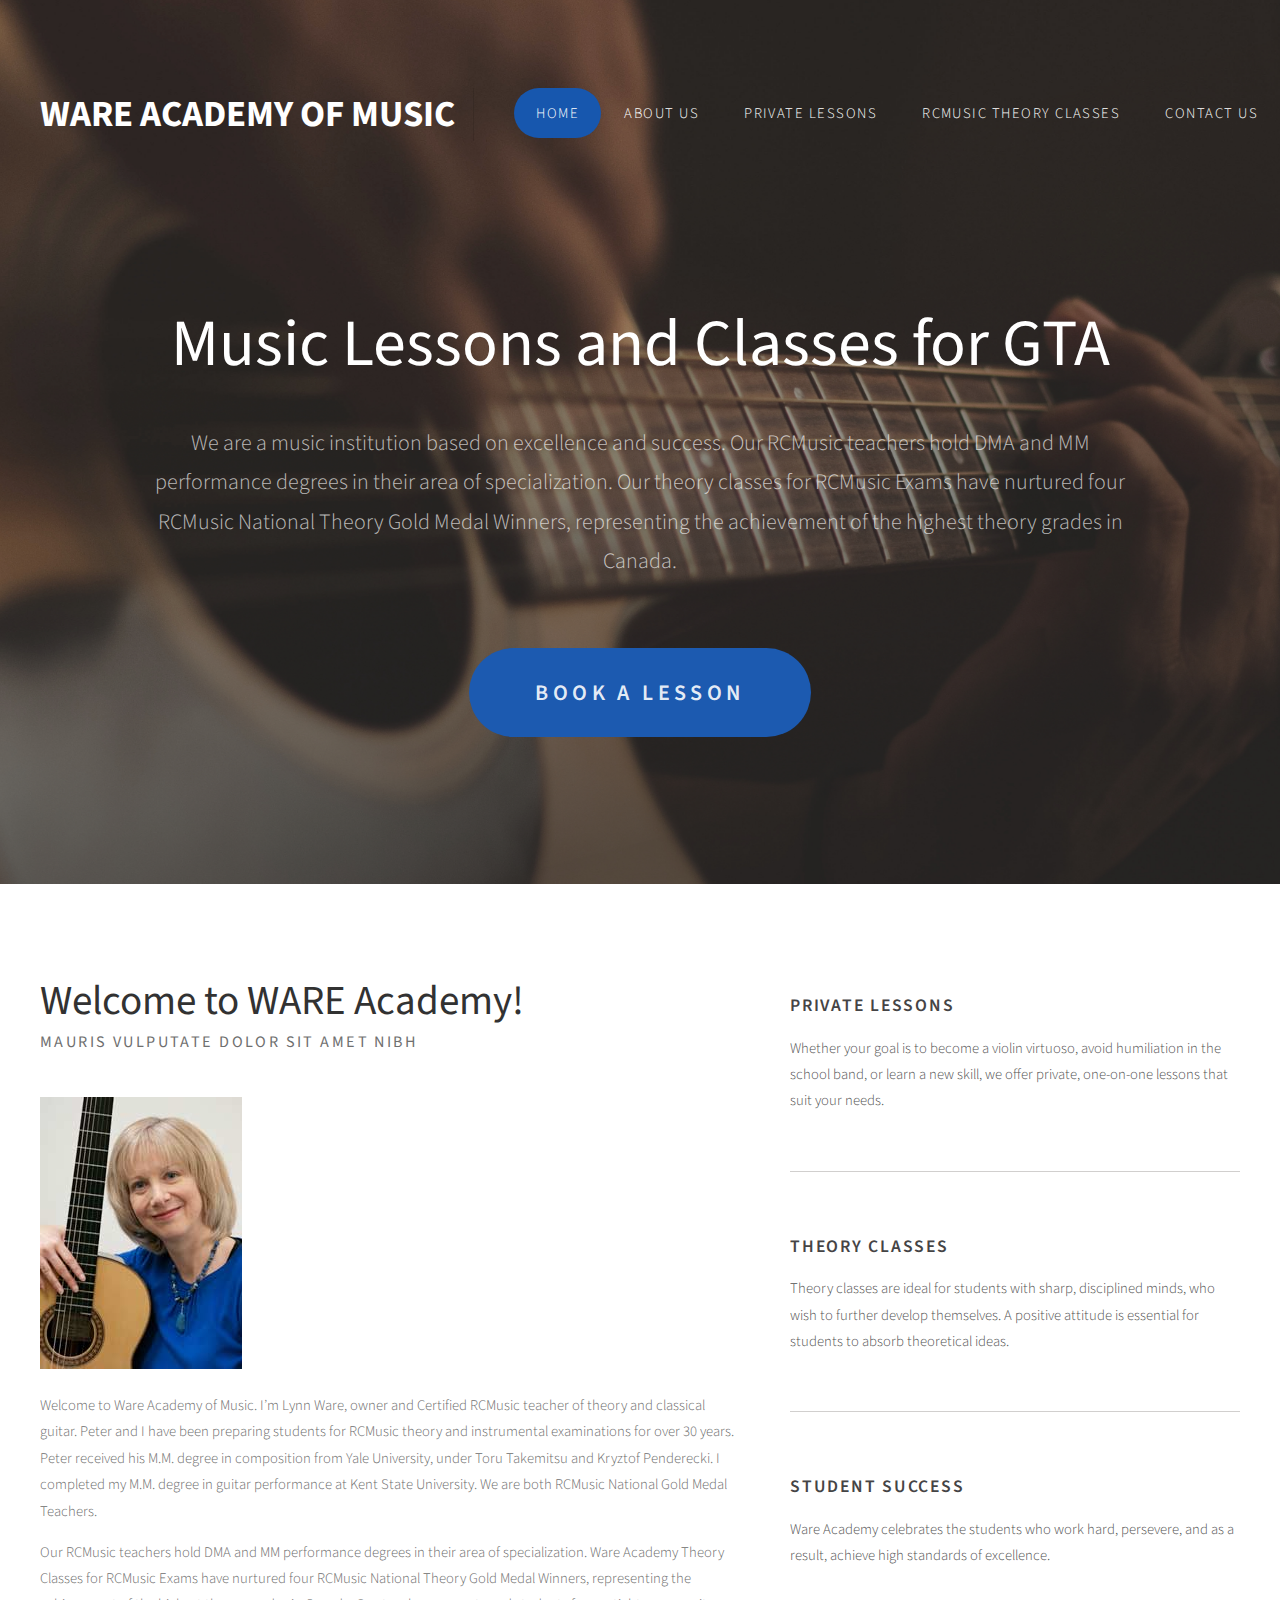
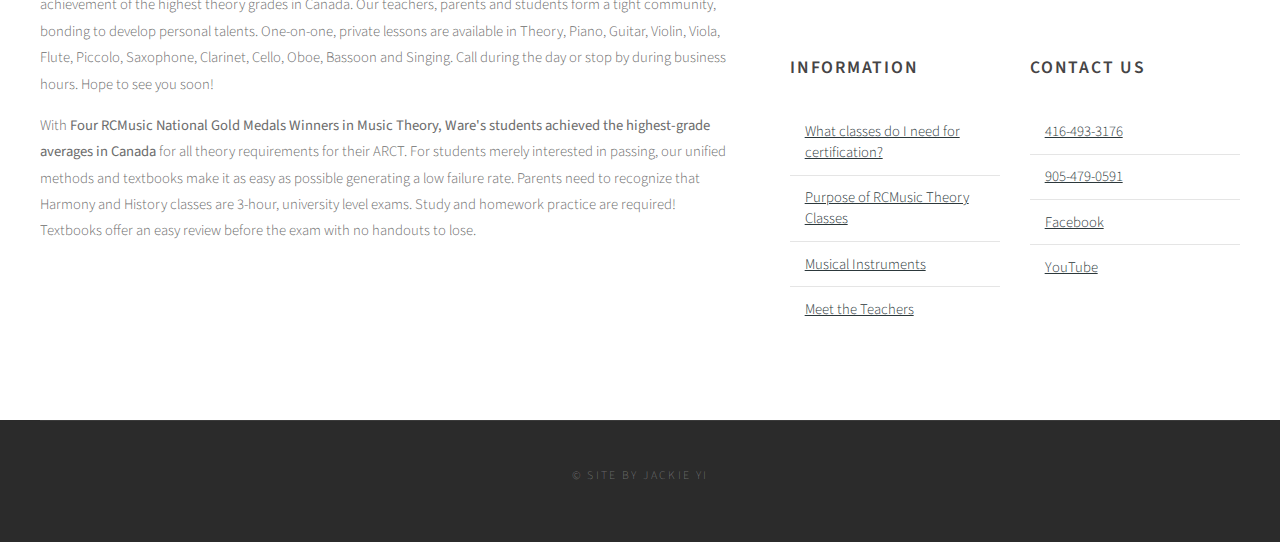
<file: index.html>
<!DOCTYPE html PUBLIC "-//W3C//DTD XHTML 1.0 Strict//EN" "http://www.w3.org/TR/xhtml1/DTD/xhtml1-strict.dtd">

<html xmlns="http://www.w3.org/1999/xhtml">
<head>
<meta http-equiv="Content-Type" content="text/html; charset=utf-8" />
<title>Ware Academy</title>
<meta name="keywords" content="" />
<meta name="description" content="" />
<link href="https://fonts.googleapis.com/css?family=Source+Sans+Pro:200,300,400,600,700,900" rel="stylesheet" />
<link href="default.css" rel="stylesheet" type="text/css" media="all" />
<link href="fonts.css" rel="stylesheet" type="text/css" media="all" />

<!--[if IE 6]><link href="default_ie6.css" rel="stylesheet" type="text/css" /><![endif]-->

</head>
<body>
<div id="header-wrapper">
	<div id="header" class="container">
		<div id="logo">
			<h1><a href="#">WARE Academy of Music</a></h1>
		</div>
		<div id="menu">
				<ul>
				<li class="current_page_item"><a href="#" accesskey="1" title="">Home</a></li>
				<li><a href="about-us.html" accesskey="2" title="">About Us</a></li>
				<li><a href="#" accesskey="3" title="">Private Lessons</a></li>
				<li><a href="#" accesskey="4" title="">RCMusic Theory Classes</a></li>
				<li><a href="#" accesskey="5" title="">Contact Us</a></li>
			</ul>
		</div>
	</div>
	<div id="header-featured">
		<div id="banner-wrapper">
			<div id="banner" class="container">
			<h2>Music Lessons and Classes for GTA</h2>
			<p>We are a music institution based on excellence and success. Our RCMusic
				teachers hold DMA and MM performance degrees in their area of specialization. Our theory classes for RCMusic
				Exams have nurtured four RCMusic National Theory Gold Medal Winners, representing the achievement of the highest theory grades
				in Canada.</p>
			<a href="#" class="button">Book a lesson</a> </div>
		</div>
	</div>
</div>
<div id="wrapper">
	<div id="page" class="container">
		<div id="content">
			<div class="title">
				<h2>Welcome to WARE Academy!</h2>
				<span class="byline">Mauris vulputate dolor sit amet nibh</span> </div>
			<p><img src="images/Lynn-Ware-music-teacher.jpg" alt="" class="image image-responsive" /> </p>
			<p>Welcome to Ware Academy of Music. I’m Lynn Ware, owner and Certified RCMusic teacher of theory and classical guitar.
				Peter and I have been preparing students for RCMusic theory and instrumental examinations for over 30 years.
				Peter received his M.M. degree in composition from Yale University, under Toru Takemitsu and Kryztof Penderecki.
				I completed my M.M. degree in guitar performance at Kent State University. We are both RCMusic National Gold Medal Teachers.</p>
			<p>Our RCMusic teachers hold DMA and MM performance degrees in their area of specialization. Ware Academy Theory
				Classes for RCMusic Exams have nurtured four RCMusic National Theory Gold Medal Winners, representing the achievement of the highest theory
				grades in Canada. Our teachers, parents and students form a tight community, bonding to develop personal talents.
				One-on-one, private lessons are available in Theory, Piano, Guitar, Violin, Viola, Flute, Piccolo, Saxophone,
				Clarinet, Cello, Oboe, Bassoon and Singing. Call during the day or stop by during business hours. Hope to see you soon!</p>
			<p>With <strong>Four RCMusic National Gold Medals Winners in Music Theory, Ware's students achieved the highest-grade averages in
				Canada</strong> for all theory requirements for their ARCT. For students merely interested in passing, our unified
				methods and textbooks make it as easy as possible generating a low failure rate. Parents need to recognize
				that Harmony and History classes are 3-hour, university level exams. Study and homework practice are required!
				Textbooks offer an easy review before the exam with no handouts to lose.</p>
		</div>
		<div id="sidebar">
			<ul class="style1">
				<li class="first">
					<h3>Private lessons</h3>
					<p><a href="#">Whether your goal is to become a violin virtuoso, avoid humiliation in the school band, or
					learn a new skill, we offer private, one-on-one lessons that suit your needs.</a></p>
				</li>
				<li>
					<h3>Theory Classes</h3>
					<p><a href="#">Theory classes are ideal for students with sharp, disciplined minds, who wish to further develop
					themselves. A positive attitude is essential for students to absorb theoretical ideas.</a></p>
				</li>
				<li>
					<h3>Student Success</h3>
					<p><a href="#">Ware Academy celebrates the students who work hard, persevere, and as a result, achieve high standards of excellence.</a></p>
				</li>
			</ul>
			<div id="stwo-col">
				<div class="sbox1">
					<h2>Information</h2>
					<ul class="style2">
						<li><a href="#">What classes do I need for certification?</a></li>
						<li><a href="#">Purpose of RCMusic Theory Classes</a></li>
						<li><a href="#">Musical Instruments</a></li>
						<li><a href="#">Meet the Teachers</a></li>
					</ul>
				</div>
				<div class="sbox2">
					<h2>Contact Us</h2>
					<ul class="style2">
						<li><a href="#">416-493-3176</a></li>
						<li><a href="#">905-479-0591</a></li>
						<li><a href="https://www.facebook.com/Ware-Academy-of-Music-352486694839568/" target="_blank">Facebook</a></li>
						<li><a href="https://www.youtube.com/user/wareacademy" target="_blank">YouTube</a></li>
					</ul>
				</div>
			</div>
		</div>
	</div>
</div>
<div id="copyright" class="container">
	<p>&copy; Site by Jackie Yi</p>
</div>
</body>
</html>
<!--
Design by TEMPLATED
http://templated.co
Released for free under the Creative Commons Attribution License

Name       : SimpleWork
Description: A two-column, fixed-width design with dark color scheme.
Version    : 1.0
Released   : 20140225

-->
</file>
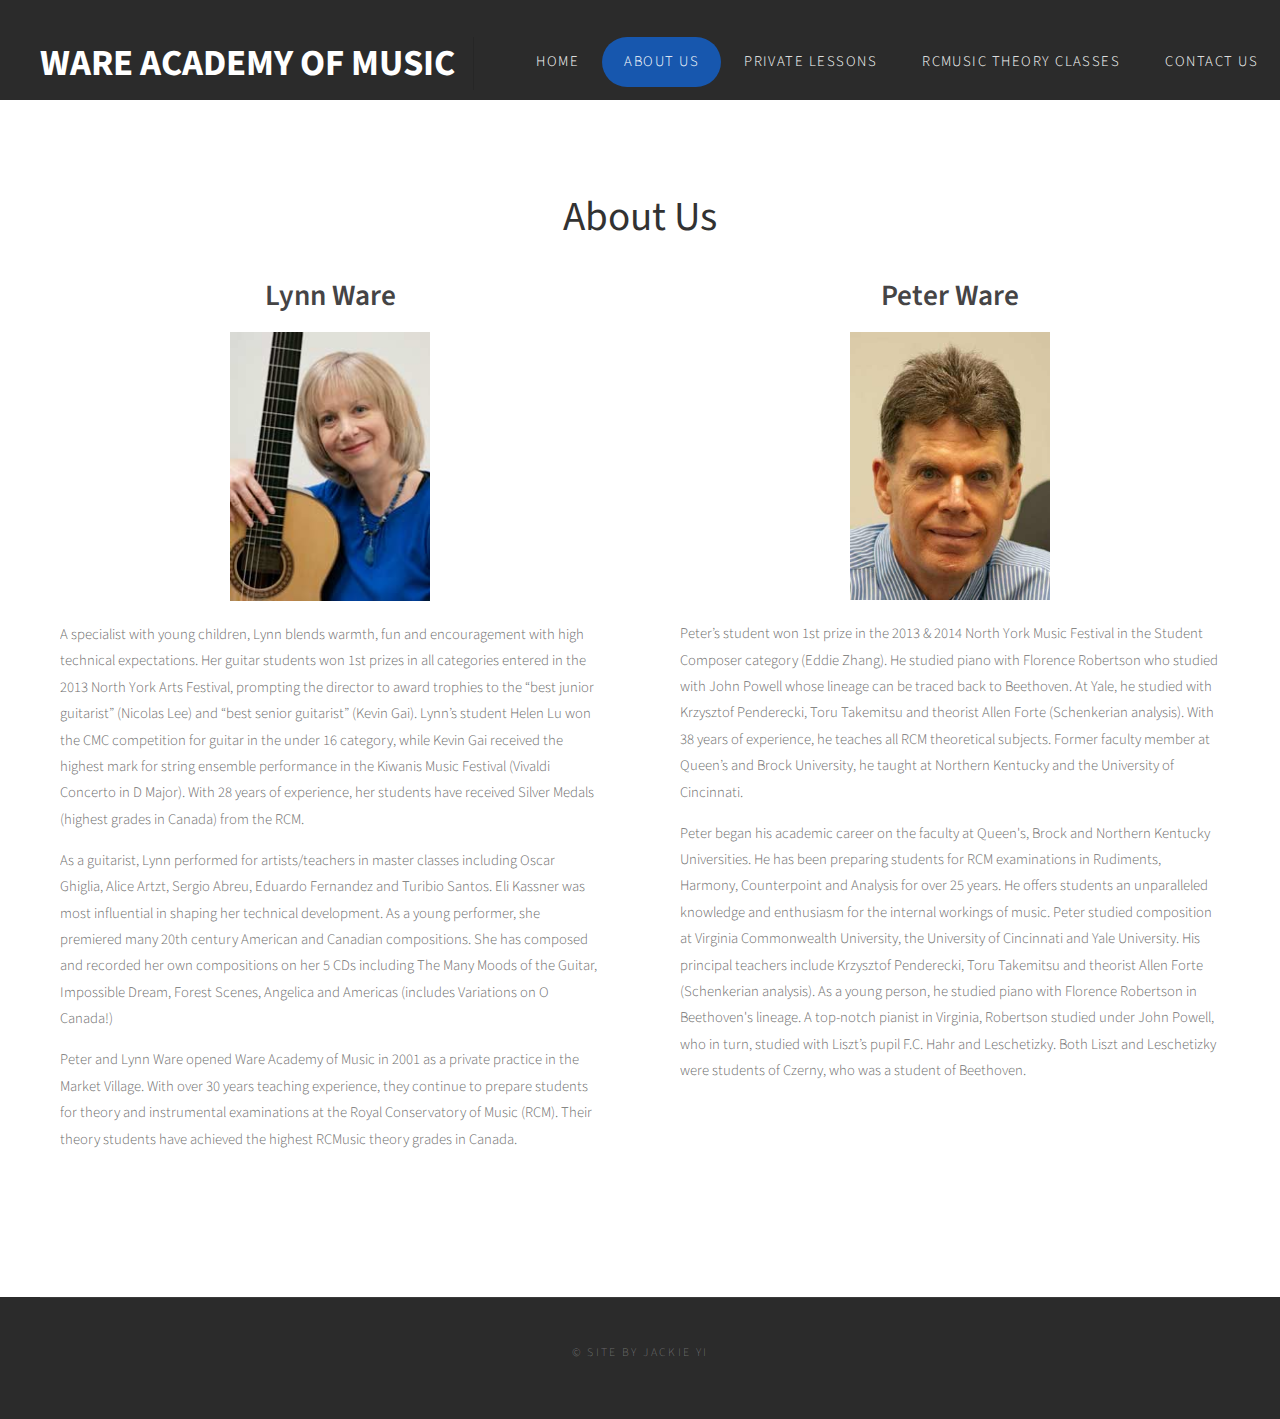
<file: about-us.html>
<!DOCTYPE html PUBLIC "-//W3C//DTD XHTML 1.0 Strict//EN" "http://www.w3.org/TR/xhtml1/DTD/xhtml1-strict.dtd">

<html xmlns="http://www.w3.org/1999/xhtml">
<head>
    <meta http-equiv="Content-Type" content="text/html; charset=utf-8" />
    <title>Ware Academy</title>
    <meta name="keywords" content="" />
    <meta name="description" content="" />
    <link href="https://fonts.googleapis.com/css?family=Source+Sans+Pro:200,300,400,600,700,900" rel="stylesheet" />
    <link href="contentpages.css" rel="stylesheet" type="text/css" media="all" />
    <link href="fonts.css" rel="stylesheet" type="text/css" media="all" />

    <!--[if IE 6]><link href="default_ie6.css" rel="stylesheet" type="text/css" /><![endif]-->
</head>
<body>
    <div id="header" class="container">
        <div id="logo">
            <h1><a href="#">WARE Academy of Music</a></h1>
        </div>
        <div id="menu">
            <ul>
                <li><a href="index.html" accesskey="1" title="">Home</a></li>
                <li class="current_page_item"><a href="#" accesskey="2" title="">About Us</a></li>
                <li><a href="#" accesskey="3" title="">Private Lessons</a></li>
                <li><a href="#" accesskey="4" title="">RCMusic Theory Classes</a></li>
                <li><a href="#" accesskey="5" title="">Contact Us</a></li>
            </ul>
        </div>
    </div>

<div id="wrapper">
    <div id="page" class="container">
        <div class="title">
            <h2 style="text-align:center">About Us</h2>
            <span class="byline"></span> </div>
        <div id="content">
            <ul class="style1">
                <li>
                    <h1><center>Lynn Ware</center></h1>
                    <p><center><img src="images/Lynn-Ware-music-teacher.jpg" alt="" class="aboutImg"/></center></p>
            <p>A specialist with young children, Lynn blends warmth, fun and encouragement with high technical expectations.
                Her guitar students won 1st prizes in all categories entered in the 2013 North York Arts Festival, prompting
                the director to award trophies to the “best junior guitarist” (Nicolas Lee) and “best senior guitarist” (Kevin Gai).
                Lynn’s student Helen Lu won the CMC competition for guitar in the under 16 category, while Kevin Gai received
                the highest mark for string ensemble performance in the Kiwanis Music Festival (Vivaldi Concerto in D Major).
                With 28 years of experience, her students have received Silver Medals (highest grades in Canada) from the RCM.</p>
                <p>
                As a guitarist, Lynn performed for artists/teachers in master classes including Oscar Ghiglia, Alice Artzt,
                Sergio Abreu, Eduardo Fernandez and Turibio Santos. Eli Kassner was most influential in shaping her technical
                development. As a young performer, she premiered many 20th century American and Canadian compositions. She has composed and
                recorded her own compositions on her 5 CDs including The Many Moods of the Guitar, Impossible Dream, Forest Scenes,
                    Angelica and Americas (includes Variations on O Canada!)</p>
                <p>
                Peter and Lynn Ware opened Ware Academy of Music in 2001 as a private practice in the
                Market Village.  With over 30 years teaching experience, they continue to prepare students for theory
                and instrumental examinations at the Royal Conservatory of Music (RCM). Their theory students have
                achieved the highest RCMusic theory grades in Canada.
            </p>
                </li>
            </ul>
        </div>
            <div id="sidebar">
                <ul class="style1">
                    <li>
                        <h1><center>Peter Ware</center></h1>
                        <p><center><img src="images/Peter_ware.jpg" alt="" class="aboutImg"/></center></p>
                        <p>Peter’s student won 1st prize in the 2013 & 2014 North York Music Festival in the Student Composer category
                            (Eddie Zhang). He studied piano with Florence Robertson who studied with John Powell whose lineage
                            can be traced back to Beethoven. At Yale, he studied with Krzysztof Penderecki, Toru Takemitsu and
                            theorist Allen Forte (Schenkerian analysis). With 38 years of experience, he teaches all RCM theoretical
                            subjects. Former faculty member at Queen’s and Brock University, he taught at Northern Kentucky and the University
                            of Cincinnati.</p>
                            <p>
                            Peter began his academic career on the faculty at Queen's, Brock and Northern Kentucky Universities.
                            He has been preparing students for RCM examinations in Rudiments, Harmony, Counterpoint and Analysis
                            for over 25 years. He offers students an unparalleled knowledge and enthusiasm for the internal
                            workings of music. Peter studied composition at Virginia Commonwealth University, the University
                            of Cincinnati and Yale University. His principal teachers include Krzysztof Penderecki, Toru
                            Takemitsu and theorist Allen Forte (Schenkerian analysis). As a young person, he studied piano
                            with Florence Robertson in Beethoven's lineage. A top-notch pianist in Virginia, Robertson studied
                            under John Powell, who in turn, studied with Liszt’s pupil F.C. Hahr and Leschetizky. Both Liszt
                            and Leschetizky were students of Czerny, who was a student of Beethoven. </p>
                    </li>
                </ul>
            </div>
    </div>
</div>
<div id="copyright" class="container">
    <p>&copy; Site by Jackie Yi</p>
</div>


</body>
</html>
</file>
<file: default.css>
html, body
{
	height: 100%;
}

body
{
	margin: 0px;
	padding: 0px;
	background: #2b2b2b;
	font-family: 'Source Sans Pro', sans-serif;
	font-size: 11pt;
	font-weight: 300;
	color: #6c6c6c
}

h1, h2, h3
{
	margin: 0;
	padding: 0;
	font-weight: 600;
	color: #454445;
}

p, ol, ul
{
	margin-top: 0;
}

ol, ul
{
	padding: 0;
	list-style: none;
}

p
{
	line-height: 180%;
}

strong
{
}

a
{
	color: #2C383B;
}

a:hover
{
	text-decoration: none;
}

.container
{
	margin: 0px auto;
	width: 1200px;
}

/*********************************************************************************/
/* Image Style                                                                   */
/*********************************************************************************/

	.image
{
	display: inline-block;
	background: #2b2b2b;
}

.image img
{
	display: block;
	width: 100%;
}

.image-full
{
	display: block;
	width: 100%;
	margin: 0 0 2em 0;
}

.image-left
{
	float: left;
	margin: 0 2em 2em 0;
}

.image-centered
{
	display: block;
	margin: 0 0 2em 0;
}

.image-centered img
{
	margin: 0 auto;
	width: auto;
}

/*********************************************************************************/
/* List Styles                                                                   */
/*********************************************************************************/

	ul.style1
{
	margin: 0;
	padding: 0em 0em 0em 0em;
	overflow: hidden;
	list-style: none;
	color: #6c6c6c
}

ul.style1 li
{
	overflow: hidden;
	display: block;
	padding: 2.80em 0em;
	border-top: 1px solid #D1CFCE;
}

ul.style1 li:first-child
{
	padding-top: 0;
	border-top: none;
}

ul.style1 .image-left
{
	margin-bottom: 0;
}

ul.style1 h3
{
	padding: 1.2em 0em 1em 0em;
	letter-spacing: 0.10em;
	text-transform: uppercase;
	font-size: 1.2em;
	font-weight: 600;
	color: #454445;
}

ul.style1 a
{
	text-decoration: none;
	color: #525252;
}

ul.style1 a:hover
{
	text-decoration: underline;
	color: #525252;
}

ul.style2
{
	margin: 0;
	padding-top: 1em;
	list-style: none;
}

ul.style2 li
{
	border-top: solid 1px #E5E5E5;
	padding: 0.80em 0 0.80em 0;
	font-family: 0.80em;
}

ul.style2 li:before
{
	display: inline-block;
	padding: 4px;
	background: #DB3256;
}

ul.style2 a
{
	display: inline-block;
	margin-left: 1em;
}

ul.style2 li:first-child
{
	border-top: 0;
	padding-top: 0;
}

ul.style2 .icon
{
	color: #FFF;
}

ul.style3
{
	margin: 0;
	padding-top: 1em;
	list-style: none;
}

ul.style3 li
{
	border-top: solid 1px rgba(255,255,255,.2);
	padding: 1em 0 1em 0;
	font-family: 0.80em;
}

ul.style3 li:before
{
	display: inline-block;
	padding: 4px;
	background: #FFF;
}

ul.style3 a
{
	display: inline-block;
	margin-left: 1em;
	font-size: 1em !important;
	color: #FFF;
}

ul.style3 li:first-child
{
	border-top: 0;
	padding-top: 0;
}

ul.style3 .icon
{
	color: #DB3256;
}

/*********************************************************************************/
/* Social Icon Styles                                                            */
/*********************************************************************************/

	ul.contact
{
	margin: 0;
	padding: 2em 0em 0em 0em;
	list-style: none;
}

ul.contact li
{
	display: inline-block;
	padding: 0em 0.30em;
	font-size: 1em;
}

ul.contact li span
{
	display: none;
	margin: 0;
	padding: 0;
}

ul.contact li a
{
	color: #FFF;
}

ul.contact li a:before
{
	display: inline-block;
	background: #3f3f3f;
	width: 40px;
	height: 40px;
	line-height: 40px;
	border-radius: 20px;
	text-align: center;
	color: #FFFFFF;
}

ul.contact li a.icon-twitter:before
{
	background: #2DAAE4;
}

ul.contact li a.icon-facebook:before
{
	background: #39599F;
}

ul.contact li a.icon-dribbble:before
{
	background: #C4376B;
}

ul.contact li a.icon-tumblr:before
{
	background: #31516A;
}

ul.contact li a.icon-rss:before
{
	background: #F2600B;
}

/*********************************************************************************/
/* Button Style                                                                  */
/*********************************************************************************/

	.button
{
	display: inline-block;
	padding: 1.3em 3em;
	background: #1c5ab0;
	border-radius: 30px;
	-moz-transition: opacity 0.25s ease-in-out;
	-webkit-transition: opacity 0.25s ease-in-out;
	-o-transition: opacity 0.25s ease-in-out;
	-ms-transition: opacity 0.25s ease-in-out;
	transition: opacity 0.25s ease-in-out;
	letter-spacing: 0.20em;
	text-decoration: none;
	text-transform: uppercase;
	font-weight: 600;
	color: #FFF;
}

.button:hover
{
	background: #1757ae;
}

.button:active
{
}

.button-big
{
	padding: 1.6em 4em;
	font-size: 1.4em;
	font-weight: 900;
}

/*********************************************************************************/
/* Heading Titles                                                                */
/*********************************************************************************/

	.title
{
	margin-bottom: 3em;
}

.title h2
{
	font-weight: 400;
	font-size: 2.8em;
	color: #323232;
}

.title .byline
{
	letter-spacing: 0.15em;
	text-transform: uppercase;
	font-weight: 400;
	font-size: 1.1em;
	color: #6F6F6F;
}

/*********************************************************************************/
/* Header                                                                        */
/*********************************************************************************/
	
#header-wrapper
{
	background: #2b2b2b url(images/warebanner.jpg) no-repeat center;
	background-size: auto 100%;
}

#header
{
	]position: relative;
	height: 150px;
}

#header-page
{
	background: #2b2b2b url(images/wareheader.jpg) no-repeat center;
	background-size: auto 100%;
}

/*********************************************************************************/
/* Logo                                                                          */
/*********************************************************************************/

#logo
{
	position: absolute;
	top: 6em;
	width: 100%;
}

#logo h1
{
	display: inline-block;
	font-size: 2.5em;
	text-transform: uppercase;
	font-weight: 700;
	color: #ED7070;
	padding-right: 0.50em;
	border-right: 1px solid rgba(0,0,0,.1);
}

#logo span
{
	display: inline-block;
	padding-right: .50em;
	letter-spacing: 0.10em;
	text-transform: uppercase;
	font-size: 0.90em;
}

#logo a
{
	text-decoration: none;
	color: #FFF;
}

#logo .fa
{
	color: #F2762E;
}

#logo .fa:after
{
	position: absolute;
	display: inline-block;
	padding-right: 2em;
}

/*********************************************************************************/
/* Menu                                                                          */
/*********************************************************************************/

#menu
{
	position: absolute;
	right: 0;
	top: 6em;
}

#menu ul
{
	display: inline-block;
}

#menu li
{
	display: block;
	float: left;
	text-align: center;
}

#menu li a, #menu li span
{
	display: inline-block;
	margin-left: 1px;
	padding: 1em 1.5em 1em 1.5em;
	letter-spacing: 0.10em;
	text-decoration: none;
	font-size: 1em;
	text-transform: uppercase;
	outline: 0;
	color: #FFF;
}

#menu li:hover a, #menu li.active a, #menu li.active span
{
}

#menu .current_page_item a
{
	background: #1757ae;
	border-radius: 30px;
	color: #FFF;
}

/*********************************************************************************/
/* Banner                                                                        */
/*********************************************************************************/
	

	#header-featured
	{
		padding: 10em 0em;
	}



#banner-wrapper
{
}

#banner
{
	overflow: hidden;
	width: 1000px;
	text-align: center;
	color: rgba(255,255,255,.7);
	font-size: 1.5em;
}

#banner a
{
	color: rgba(255,255,255,.9);
}

#banner h2
{
	padding-bottom: 0.50em;
	font-weight: 400;
	font-size: 3em;
	color: #FFF;
}

#banner .button
{
	margin-top: 2em;
	border-radius: 50px;
}

#banner strong
{
	color: #FFF;
}

#banner span
{
	display: block;
	padding-top: 0.20em;
	text-transform: uppercase;
	font-size: 1.2em;
	color: #A2A2A2;
}

/*********************************************************************************/
/* Page                                                                          */
/*********************************************************************************/

#wrapper
{
	background: #FFF;
	height: min-content;
}

#page
{
	overflow: hidden;
	padding: 6em 0em 6em 0em;
	background: #FFF;
}

#page .button
{
	margin-top: 2em;
}

/*********************************************************************************/
/* Content                                                                       */
/*********************************************************************************/

	#content
	{
		float: left;
		width: 700px;
	}

/*********************************************************************************/
/* Sidebar                                                                       */
/*********************************************************************************/

	#sidebar
	{
		float: right;
		width: 450px;
	}

	#stwo-col
	{
		margin-top: 2em;
	}

	#stwo-col h2
	{
		display: block;
		padding-bottom: 1.5em;
		letter-spacing: 0.10em;
		text-transform: uppercase;
		font-size: 1.2em;
		font-weight: 600;
		color: #454445;
	}

	#stwo-col .sbox1
	{
		float: left;
		width: 210px;
	}

	#stwo-col .sbox2
	{
		float: right;
		width: 210px;
	}

/*********************************************************************************/
/* Copyright                                                                     */
/*********************************************************************************/

#copyright
{
	overflow: hidden;
	padding: 3em 0em 3em 0em;
	border-top: 1px solid rgba(255,255,255,0.08);
}

#copyright p
{
	letter-spacing: 0.20em;
	text-align: center;
	text-transform: uppercase;
	font-size: 0.80em;
	color: rgba(255,255,255,0.3);
}

#copyright a
{
	text-decoration: none;
	color: rgba(255,255,255,0.6);
}

/*********************************************************************************/
/* Featured                                                                      */
/*********************************************************************************/

#featured-wrapper
{
	overflow: hidden;
	padding: 10em 0em;
	background: #FFF;
	text-align: center;
}

#featured
{
	overflow: hidden;
}

#featured .main-title
{
	margin-bottom: 4em;
}

#featured .main-title h2
{
	font-size: 4em;
}

#featured .main-title .byline
{
	font-size: 2em;
}

#featured-wrapper .fa
{
	display: inline-block;
	margin-bottom: 1em;
	width: 3em;
	height: 3em;
	line-height: 3em;
	font-size: 4em;
	color: #FFF;
	background: #F2762E;
	border: 1px solid #F2762E;
	border-radius: 50%;
}

.column1,  .column2,  .column3,  .column4
{
	width: 282px;
}

.column1,  .column2
{
	float: left;
	margin-right: 24px;
}

.column3
{
	float: left;
}

.column4
{
	float: right;
}

#slider-wrapper
{
	padding: 6em 0em;
	background: #DB3256;
}

#slider
{
	margin: 0em auto 0em auto;
	width: 1200px;
	position: relative;
}

#slider .button
{
}

#slider .button:hover
{
}

#slider .viewer
{
	width: 1000px;
	height: 375px;
	margin: 0 auto;
	overflow: hidden;
}

#slider .viewer .reel
{
	display: none;
	height: 375px;
}

#slider .viewer .reel .slide
{
	position: relative;
	width: 1000px;
	height: 375px;
}

#slider .viewer .reel h2
{
	position: absolute;
	top: 130px;
	left: 0;
	width: 1200px;
	height: 80px;
	line-height: 80px;
	background: #111111;
	text-align: center;
	opacity: 0.85;
	font-weight: normal;
	color: #ffffff;
	font-size: 2.25em;
}

#slider .viewer .reel p
{
	position: absolute;
	top: 210px;
	left: 0;
	width: 1200px;
	height: 40px;
	line-height: 40px;
	background: #0074C6;
	text-align: center;
	opacity: 0.85;
	font-weight: normal;
	color: #ffffff;
	font-size: 1.1em;
}

#slider .icon
{
	font-size: 4em;
	color: #FFF;
}

#slider .previous-button
{
	position: absolute;
	top: 150px;
	left: 0;
}

#slider .next-button
{
	position: absolute;
	top: 150px;
	right: 0;
}

#slider .indicator
{
	margin: 30px auto 0 auto;
}

#slider .indicator ul
{
	list-style: none;
	padding: 0;
	margin: 0;
	text-align: center;
}

#slider .indicator ul li
{
	display: inline-block;
	width: 12px;
	height: 12px;
	text-indent: -9999em;
	background: #c8c8c8;
	margin: 0 2px 0 2px;
	border-radius: 8px;
	border-bottom: solid 1px #ffffff;
	border-top: solid 1px #909090;
}

#slider .indicator ul li.active
{
	background: #505050;
	border-top: solid 1px #505050;
}

/*********************************************************************************/
/* Footer                                                                        */
/*********************************************************************************/

#footer-wrapper
{
	overflow: hidden;
	padding: 7em 0em;
	color: rgba(255,255,255,0.5);
}


#footer .title h2
{
	font-size: 2em;
	font-weight: 300;
	color: #FFF;
}

#footer .title .byline
{
	display: block;
	padding-top: 1em;
	text-transform: uppercase;
	font-size: 0.80em;
	color: rgba(255,255,255,0.5);
}

#footer .column1,
#footer .column2
{
	width: 560px;
}

#footer .column1
{
	float: left;
}

#footer .column2
{
	float: right;
}

#footer .button
{
	margin-top: 2em;
}

#extra
{
	overflow: hidden;
	margin: 5em auto 2em auto;
	padding: 2em 0em 2em 0em;
	background: #ECECEC;
}

#extra h2
{
	margin: 0em;
	padding: 0em;
	font-weight: 400;
	font-size: 2.4em;
	color: #555555;
}

#extra span
{
	display: block;
	padding-top: 0.20em;
	text-transform: uppercase;
	font-size: 1.2em;
	color: #A2A2A2;
}


.extra2
{
}


.margin-btm
{
	overflow: hidden;
	margin-bottom: 5em;
	padding-bottom: 5em;
	border-bottom: 1px solid rgba(0,0,0,.1);
}

.extra2 .button
{
	margin-top: 2em;
}

.extra2 .title h2
{
	font-size: 2em;
}

.extra2 .title .byline
{
	font-size: 0.80em;
}

.extra2 .ebox1,
.extra2 .ebox2
{
	width: 560px;
}

.extra2  .ebox1
{
	float: left;
	padding-right: 40px;
	border-right: 1px solid rgba(0,0,0,.1);
}

.extra2 .ebox2
{
	float: right;
}
</file>
<file: contentpages.css>
html, body
{
    height: 100%;
}

body
{
    margin: 0px;
    padding: 0px;
    background: #2b2b2b;
    font-family: 'Source Sans Pro', sans-serif;
    font-size: 11pt;
    font-weight: 300;
    color: #6c6c6c
}

h1, h2, h3
{
    margin: 0;
    padding: 0;
    font-weight: 600;
    color: #454445;
}

p, ol, ul
{
    margin-top: 0;
}

ol, ul
{
    padding: 0;
    list-style: none;
}

p
{
    line-height: 180%;
}

strong
{
}

a
{
    color: #2C383B;
}

a:hover
{
    text-decoration: none;
}

.container
{
    margin: 0px auto;
    width: 1200px;
}


/*********************************************************************************/
/* Image Style                                                                   */
/*********************************************************************************/

.image
{
    display: inline-block;
    background: #2b2b2b;
}

.image img
{
    display: block;
    width: 100%;
}

.image-full
{
    display: block;
    width: 100%;
    margin: 0 0 2em 0;
}

.image-left
{
    float: left;
    margin: 0 2em 2em 0;
}

.image-centered
{
    display: block;
    margin: 0 0 2em 0;
}

.image-centered img
{
    margin: 0 auto;
    width: auto;
}
.aboutImg
{
    max-height:400px;
    max-width:200px;
}
/*********************************************************************************/
/* List Styles                                                                   */
/*********************************************************************************/

ul.style1
{
    margin: 0;
    padding: 0em 0em 0em 0em;
    overflow: hidden;
    list-style: none;
    color: #6c6c6c
}

ul.style1 li
{
    overflow: hidden;
    display: block;
    padding: 2.80em 0em;
    border-top: 1px solid #D1CFCE;
}

ul.style1 li:first-child
{
    padding-top: 0;
    border-top: none;
}

ul.style1 .image-left
{
    margin-bottom: 0;
}

ul.style1 h3
{
    padding: 1.2em 0em 1em 0em;
    letter-spacing: 0.10em;
    text-transform: uppercase;
    font-size: 1.2em;
    font-weight: 600;
    color: #454445;
}

ul.style1 a
{
    text-decoration: none;
    color: #525252;
}

ul.style1 a:hover
{
    text-decoration: underline;
    color: #525252;
}

ul.style2
{
    margin: 0;
    padding-top: 1em;
    list-style: none;
}

ul.style2 li
{
    border-top: solid 1px #E5E5E5;
    padding: 0.80em 0 0.80em 0;
    font-family: 0.80em;
}

ul.style2 li:before
{
    display: inline-block;
    padding: 4px;
    background: #DB3256;
}

ul.style2 a
{
    display: inline-block;
    margin-left: 1em;
}

ul.style2 li:first-child
{
    border-top: 0;
    padding-top: 0;
}

ul.style2 .icon
{
    color: #FFF;
}

ul.style3
{
    margin: 0;
    padding-top: 1em;
    list-style: none;
}

ul.style3 li
{
    border-top: solid 1px rgba(255,255,255,.2);
    padding: 1em 0 1em 0;
    font-family: 0.80em;
}

ul.style3 li:before
{
    display: inline-block;
    padding: 4px;
    background: #FFF;
}

ul.style3 a
{
    display: inline-block;
    margin-left: 1em;
    font-size: 1em !important;
    color: #FFF;
}

ul.style3 li:first-child
{
    border-top: 0;
    padding-top: 0;
}

ul.style3 .icon
{
    color: #DB3256;
}

/*********************************************************************************/
/* Social Icon Styles                                                            */
/*********************************************************************************/

ul.contact
{
    margin: 0;
    padding: 2em 0em 0em 0em;
    list-style: none;
}

ul.contact li
{
    display: inline-block;
    padding: 0em 0.30em;
    font-size: 1em;
}

ul.contact li span
{
    display: none;
    margin: 0;
    padding: 0;
}

ul.contact li a
{
    color: #FFF;
}

ul.contact li a:before
{
    display: inline-block;
    background: #3f3f3f;
    width: 40px;
    height: 40px;
    line-height: 40px;
    border-radius: 20px;
    text-align: center;
    color: #FFFFFF;
}

ul.contact li a.icon-twitter:before
{
    background: #2DAAE4;
}

ul.contact li a.icon-facebook:before
{
    background: #39599F;
}

ul.contact li a.icon-dribbble:before
{
    background: #C4376B;
}

ul.contact li a.icon-tumblr:before
{
    background: #31516A;
}

ul.contact li a.icon-rss:before
{
    background: #F2600B;
}

/*********************************************************************************/
/* Button Style                                                                  */
/*********************************************************************************/

.button
{
    display: inline-block;
    padding: 1.3em 3em;
    background: #1c5ab0;
    border-radius: 30px;
    -moz-transition: opacity 0.25s ease-in-out;
    -webkit-transition: opacity 0.25s ease-in-out;
    -o-transition: opacity 0.25s ease-in-out;
    -ms-transition: opacity 0.25s ease-in-out;
    transition: opacity 0.25s ease-in-out;
    letter-spacing: 0.20em;
    text-decoration: none;
    text-transform: uppercase;
    font-weight: 600;
    color: #FFF;
}

.button:hover
{
    background: #1757ae;
}

.button:active
{
}

.button-big
{
    padding: 1.6em 4em;
    font-size: 1.4em;
    font-weight: 900;
}

/*********************************************************************************/
/* Heading Titles                                                                */
/*********************************************************************************/

.title
{
    margin-bottom: 2em;
}

.title h2
{
    font-weight: 400;
    font-size: 2.8em;
    color: #323232;
}

.title .byline
{
    letter-spacing: 0.15em;
    text-transform: uppercase;
    font-weight: 400;
    font-size: 1.1em;
    color: #6F6F6F;
}

/*********************************************************************************/
/* Header                                                                        */
/*********************************************************************************/

#header-wrapper
{
    background: #2b2b2b url(images/warebanner.jpg) no-repeat center;
    background-size: auto 100%;
}

#header
{
]position: relative;
    height: 100px;
}

#header-page
{
    background: #2b2b2b url(images/wareheader.jpg) no-repeat center;
    background-size: auto 100%;
}

/*********************************************************************************/
/* Logo                                                                          */
/*********************************************************************************/

#logo
{
    position: absolute;
    top: 2.5em;
    width: 100%;
}

#logo h1
{
    display: inline-block;
    font-size: 2.5em;
    text-transform: uppercase;
    font-weight: 700;
    color: #ED7070;
    padding-right: 0.50em;
    border-right: 1px solid rgba(0,0,0,.1);
}

#logo span
{
    display: inline-block;
    padding-right: .50em;
    letter-spacing: 0.10em;
    text-transform: uppercase;
    font-size: 0.90em;
}

#logo a
{
    text-decoration: none;
    color: #FFF;
}

#logo .fa
{
    color: #F2762E;
}

#logo .fa:after
{
    position: absolute;
    display: inline-block;
    padding-right: 2em;
}

/*********************************************************************************/
/* Menu                                                                          */
/*********************************************************************************/

#menu
{
    position: absolute;
    right: 0;
    top: 2.5em;
}

#menu ul
{
    display: inline-block;
}

#menu li
{
    display: block;
    float: left;
    text-align: center;
}

#menu li a, #menu li span
{
    display: inline-block;
    margin-left: 1px;
    padding: 1em 1.5em 1em 1.5em;
    letter-spacing: 0.10em;
    text-decoration: none;
    font-size: 1em;
    text-transform: uppercase;
    outline: 0;
    color: #FFF;
}

#menu li:hover a, #menu li.active a, #menu li.active span
{
}

#menu .current_page_item a
{
    background: #1757ae;
    border-radius: 30px;
    color: #FFF;
}

/*********************************************************************************/
/* Banner                                                                        */
/*********************************************************************************/


#header-featured
{
    padding: 10em 0em;
}



#banner-wrapper
{
}

#banner
{
    overflow: hidden;
    width: 1000px;
    text-align: center;
    color: rgba(255,255,255,.7);
    font-size: 1.5em;
}

#banner a
{
    color: rgba(255,255,255,.9);
}

#banner h2
{
    padding-bottom: 0.50em;
    font-weight: 400;
    font-size: 3em;
    color: #FFF;
}

#banner .button
{
    margin-top: 2em;
    border-radius: 50px;
}

#banner strong
{
    color: #FFF;
}

#banner span
{
    display: block;
    padding-top: 0.20em;
    text-transform: uppercase;
    font-size: 1.2em;
    color: #A2A2A2;
}

/*********************************************************************************/
/* Page                                                                          */
/*********************************************************************************/

#wrapper
{
    background: #FFF;
    height: min-content;
}

#page
{
    overflow: hidden;
    padding: 6em 0em 6em 0em;
    background: #FFF;
}

#page .button
{
    margin-top: 2em;
}

/*********************************************************************************/
/* Content                                                                       */
/*********************************************************************************/

#content
{
    float: left;
    width: 45%;
    padding: 0px 20px 0px 20px;
}

/*********************************************************************************/
/* Sidebar                                                                       */
/*********************************************************************************/

#sidebar
{
    float: right;
    width: 45%;
    padding: 0px 20px 0px 20px;
}

#stwo-col
{
    margin-top: 2em;
}

#stwo-col h2
{
    display: block;
    padding-bottom: 1.5em;
    letter-spacing: 0.10em;
    text-transform: uppercase;
    font-size: 1.2em;
    font-weight: 600;
    color: #454445;
}

#stwo-col .sbox1
{
    float: left;
    width: 210px;
}

#stwo-col .sbox2
{
    float: right;
    width: 210px;
}

/*********************************************************************************/
/* Copyright                                                                     */
/*********************************************************************************/

#copyright
{
    overflow: hidden;
    padding: 3em 0em 3em 0em;
    border-top: 1px solid rgba(255,255,255,0.08);
}

#copyright p
{
    letter-spacing: 0.20em;
    text-align: center;
    text-transform: uppercase;
    font-size: 0.80em;
    color: rgba(255,255,255,0.3);
}

#copyright a
{
    text-decoration: none;
    color: rgba(255,255,255,0.6);
}

/*********************************************************************************/
/* Featured                                                                      */
/*********************************************************************************/

#featured-wrapper
{
    overflow: hidden;
    padding: 10em 0em;
    background: #FFF;
    text-align: center;
}

#featured
{
    overflow: hidden;
}

#featured .main-title
{
    margin-bottom: 4em;
}

#featured .main-title h2
{
    font-size: 4em;
}

#featured .main-title .byline
{
    font-size: 2em;
}

#featured-wrapper .fa
{
    display: inline-block;
    margin-bottom: 1em;
    width: 3em;
    height: 3em;
    line-height: 3em;
    font-size: 4em;
    color: #FFF;
    background: #F2762E;
    border: 1px solid #F2762E;
    border-radius: 50%;
}

.column1,  .column2,  .column3,  .column4
{
    width: 282px;
}

.column1,  .column2
{
    float: left;
    margin-right: 24px;
}

.column3
{
    float: left;
}

.column4
{
    float: right;
}

#slider-wrapper
{
    padding: 6em 0em;
    background: #DB3256;
}

#slider
{
    margin: 0em auto 0em auto;
    width: 1200px;
    position: relative;
}

#slider .button
{
}

#slider .button:hover
{
}

#slider .viewer
{
    width: 1000px;
    height: 375px;
    margin: 0 auto;
    overflow: hidden;
}

#slider .viewer .reel
{
    display: none;
    height: 375px;
}

#slider .viewer .reel .slide
{
    position: relative;
    width: 1000px;
    height: 375px;
}

#slider .viewer .reel h2
{
    position: absolute;
    top: 130px;
    left: 0;
    width: 1200px;
    height: 80px;
    line-height: 80px;
    background: #111111;
    text-align: center;
    opacity: 0.85;
    font-weight: normal;
    color: #ffffff;
    font-size: 2.25em;
}

#slider .viewer .reel p
{
    position: absolute;
    top: 210px;
    left: 0;
    width: 1200px;
    height: 40px;
    line-height: 40px;
    background: #0074C6;
    text-align: center;
    opacity: 0.85;
    font-weight: normal;
    color: #ffffff;
    font-size: 1.1em;
}

#slider .icon
{
    font-size: 4em;
    color: #FFF;
}

#slider .previous-button
{
    position: absolute;
    top: 150px;
    left: 0;
}

#slider .next-button
{
    position: absolute;
    top: 150px;
    right: 0;
}

#slider .indicator
{
    margin: 30px auto 0 auto;
}

#slider .indicator ul
{
    list-style: none;
    padding: 0;
    margin: 0;
    text-align: center;
}

#slider .indicator ul li
{
    display: inline-block;
    width: 12px;
    height: 12px;
    text-indent: -9999em;
    background: #c8c8c8;
    margin: 0 2px 0 2px;
    border-radius: 8px;
    border-bottom: solid 1px #ffffff;
    border-top: solid 1px #909090;
}

#slider .indicator ul li.active
{
    background: #505050;
    border-top: solid 1px #505050;
}

/*********************************************************************************/
/* Footer                                                                        */
/*********************************************************************************/

#footer-wrapper
{
    overflow: hidden;
    padding: 7em 0em;
    color: rgba(255,255,255,0.5);
}


#footer .title h2
{
    font-size: 2em;
    font-weight: 300;
    color: #FFF;
}

#footer .title .byline
{
    display: block;
    padding-top: 1em;
    text-transform: uppercase;
    font-size: 0.80em;
    color: rgba(255,255,255,0.5);
}

#footer .column1,
#footer .column2
{
    width: 560px;
}

#footer .column1
{
    float: left;
}

#footer .column2
{
    float: right;
}

#footer .button
{
    margin-top: 2em;
}

#extra
{
    overflow: hidden;
    margin: 5em auto 2em auto;
    padding: 2em 0em 2em 0em;
    background: #ECECEC;
}

#extra h2
{
    margin: 0em;
    padding: 0em;
    font-weight: 400;
    font-size: 2.4em;
    color: #555555;
}

#extra span
{
    display: block;
    padding-top: 0.20em;
    text-transform: uppercase;
    font-size: 1.2em;
    color: #A2A2A2;
}


.extra2
{
}


.margin-btm
{
    overflow: hidden;
    margin-bottom: 5em;
    padding-bottom: 5em;
    border-bottom: 1px solid rgba(0,0,0,.1);
}

.extra2 .button
{
    margin-top: 2em;
}

.extra2 .title h2
{
    font-size: 2em;
}

.extra2 .title .byline
{
    font-size: 0.80em;
}

.extra2 .ebox1,
.extra2 .ebox2
{
    width: 560px;
}

.extra2  .ebox1
{
    float: left;
    padding-right: 40px;
    border-right: 1px solid rgba(0,0,0,.1);
}

.extra2 .ebox2
{
    float: right;
}
</file>
<file: fonts.css>
@charset 'UTF-8';

@font-face
{
	font-family: 'FontAwesome';
	src: url('fonts/fontawesome-webfont.eot?v=3.0.1');
	src: url('fonts/fontawesome-webfont.eot?#iefix&v=3.0.1') format('embedded-opentype'),
	     url('fonts/fontawesome-webfont.woff?v=3.0.1') format('woff'),
	     url('fonts/fontawesome-webfont.ttf?v=3.0.1') format('truetype'),
	     url('fonts/fontawesome-webfont.svg#FontAwesome') format('svg');
	font-weight: normal;
	font-style: normal;
}

@font-face
{
	font-family: 'Font-Awesome-Social';
	src: url('fonts/fontawesome-social-webfont.eot');
	src: url('fonts/fontawesome-social-webfont.eot?#iefix') format('embedded-opentype'),
	     url('fonts/fontawesome-social-webfont.woff') format('woff'),
		 url('fonts/fontawesome-social-webfont.ttf') format('truetype'),
		 url('fonts/fontawesome-social-webfont.svg#Font-Awesome-More') format('svg');
	font-weight: normal;
	font-style: normal;
}
/*********************************************************************************/
/* Icons                                                                         */
/* Powered by Font Awesome by Dave Gandy | http://fontawesome.io                 */
/* Licensed under the SIL OFL 1.1 (font), MIT (CSS)                              */
/*********************************************************************************/

	.fa
	{
		text-decoration: none;
	}

		.fa:before
		{
			display:inline-block;
			font-family: FontAwesome;
			font-size: 1.25em;
			text-decoration: none;
			font-style: normal;
			font-weight: normal;
			line-height: 1;
			-webkit-font-smoothing:antialiased;
			-moz-osx-font-smoothing:grayscale;
		}

		.fa-lg{font-size:1.3333333333333333em;line-height:.75em;vertical-align:-15%}
		.fa-2x{font-size:2em}
		.fa-3x{font-size:3em}
		.fa-4x{font-size:4em}
		.fa-5x{font-size:5em}
		.fa-fw{width:1.2857142857142858em;text-align:center}
		.fa-ul{padding-left:0;margin-left:2.142857142857143em;list-style-type:none}.fa-ul>li{position:relative}
		.fa-li{position:absolute;left:-2.142857142857143em;width:2.142857142857143em;top:.14285714285714285em;text-align:center}.fa-li.fa-lg{left:-1.8571428571428572em}
		.fa-border{padding:.2em .25em .15em;border:solid .08em #eee;border-radius:.1em}
		.pull-right{float:right}
		.pull-left{float:left}
		.fa.pull-left{margin-right:.3em}
		.fa.pull-right{margin-left:.3em}
		.fa-spin{-webkit-animation:spin 2s infinite linear;-moz-animation:spin 2s infinite linear;-o-animation:spin 2s infinite linear;animation:spin 2s infinite linear}
		@-moz-keyframes spin{0%{-moz-transform:rotate(0deg)} 100%{-moz-transform:rotate(359deg)}}@-webkit-keyframes spin{0%{-webkit-transform:rotate(0deg)} 100%{-webkit-transform:rotate(359deg)}}@-o-keyframes spin{0%{-o-transform:rotate(0deg)} 100%{-o-transform:rotate(359deg)}}@-ms-keyframes spin{0%{-ms-transform:rotate(0deg)} 100%{-ms-transform:rotate(359deg)}}@keyframes spin{0%{transform:rotate(0deg)} 100%{transform:rotate(359deg)}}.fa-rotate-90{filter:progid:DXImageTransform.Microsoft.BasicImage(rotation=1);-webkit-transform:rotate(90deg);-moz-transform:rotate(90deg);-ms-transform:rotate(90deg);-o-transform:rotate(90deg);transform:rotate(90deg)}
		.fa-rotate-180{filter:progid:DXImageTransform.Microsoft.BasicImage(rotation=2);-webkit-transform:rotate(180deg);-moz-transform:rotate(180deg);-ms-transform:rotate(180deg);-o-transform:rotate(180deg);transform:rotate(180deg)}
		.fa-rotate-270{filter:progid:DXImageTransform.Microsoft.BasicImage(rotation=3);-webkit-transform:rotate(270deg);-moz-transform:rotate(270deg);-ms-transform:rotate(270deg);-o-transform:rotate(270deg);transform:rotate(270deg)}
		.fa-flip-horizontal{filter:progid:DXImageTransform.Microsoft.BasicImage(rotation=0, mirror=1);-webkit-transform:scale(-1, 1);-moz-transform:scale(-1, 1);-ms-transform:scale(-1, 1);-o-transform:scale(-1, 1);transform:scale(-1, 1)}
		.fa-flip-vertical{filter:progid:DXImageTransform.Microsoft.BasicImage(rotation=2, mirror=1);-webkit-transform:scale(1, -1);-moz-transform:scale(1, -1);-ms-transform:scale(1, -1);-o-transform:scale(1, -1);transform:scale(1, -1)}
		.fa-stack{position:relative;display:inline-block;width:2em;height:2em;line-height:2em;vertical-align:middle}
		.fa-stack-1x,.fa-stack-2x{position:absolute;left:0;width:100%;text-align:center}
		.fa-stack-1x{line-height:inherit}
		.fa-stack-2x{font-size:2em}
		.fa-inverse{color:#fff}
		.fa-glass:before{content:"\f000"}
		.fa-music:before{content:"\f001"}
		.fa-search:before{content:"\f002"}
		.fa-envelope-o:before{content:"\f003"}
		.fa-heart:before{content:"\f004"}
		.fa-star:before{content:"\f005"}
		.fa-star-o:before{content:"\f006"}
		.fa-user:before{content:"\f007"}
		.fa-film:before{content:"\f008"}
		.fa-th-large:before{content:"\f009"}
		.fa-th:before{content:"\f00a"}
		.fa-th-list:before{content:"\f00b"}
		.fa-check:before{content:"\f00c"}
		.fa-times:before{content:"\f00d"}
		.fa-search-plus:before{content:"\f00e"}
		.fa-search-minus:before{content:"\f010"}
		.fa-power-off:before{content:"\f011"}
		.fa-signal:before{content:"\f012"}
		.fa-gear:before,.fa-cog:before{content:"\f013"}
		.fa-trash-o:before{content:"\f014"}
		.fa-home:before{content:"\f015"}
		.fa-file-o:before{content:"\f016"}
		.fa-clock-o:before{content:"\f017"}
		.fa-road:before{content:"\f018"}
		.fa-download:before{content:"\f019"}
		.fa-arrow-circle-o-down:before{content:"\f01a"}
		.fa-arrow-circle-o-up:before{content:"\f01b"}
		.fa-inbox:before{content:"\f01c"}
		.fa-play-circle-o:before{content:"\f01d"}
		.fa-rotate-right:before,.fa-repeat:before{content:"\f01e"}
		.fa-refresh:before{content:"\f021"}
		.fa-list-alt:before{content:"\f022"}
		.fa-lock:before{content:"\f023"}
		.fa-flag:before{content:"\f024"}
		.fa-headphones:before{content:"\f025"}
		.fa-volume-off:before{content:"\f026"}
		.fa-volume-down:before{content:"\f027"}
		.fa-volume-up:before{content:"\f028"}
		.fa-qrcode:before{content:"\f029"}
		.fa-barcode:before{content:"\f02a"}
		.fa-tag:before{content:"\f02b"}
		.fa-tags:before{content:"\f02c"}
		.fa-book:before{content:"\f02d"}
		.fa-bookmark:before{content:"\f02e"}
		.fa-print:before{content:"\f02f"}
		.fa-camera:before{content:"\f030"}
		.fa-font:before{content:"\f031"}
		.fa-bold:before{content:"\f032"}
		.fa-italic:before{content:"\f033"}
		.fa-text-height:before{content:"\f034"}
		.fa-text-width:before{content:"\f035"}
		.fa-align-left:before{content:"\f036"}
		.fa-align-center:before{content:"\f037"}
		.fa-align-right:before{content:"\f038"}
		.fa-align-justify:before{content:"\f039"}
		.fa-list:before{content:"\f03a"}
		.fa-dedent:before,.fa-outdent:before{content:"\f03b"}
		.fa-indent:before{content:"\f03c"}
		.fa-video-camera:before{content:"\f03d"}
		.fa-picture-o:before{content:"\f03e"}
		.fa-pencil:before{content:"\f040"}
		.fa-map-marker:before{content:"\f041"}
		.fa-adjust:before{content:"\f042"}
		.fa-tint:before{content:"\f043"}
		.fa-edit:before,.fa-pencil-square-o:before{content:"\f044"}
		.fa-share-square-o:before{content:"\f045"}
		.fa-check-square-o:before{content:"\f046"}
		.fa-move:before{content:"\f047"}
		.fa-step-backward:before{content:"\f048"}
		.fa-fast-backward:before{content:"\f049"}
		.fa-backward:before{content:"\f04a"}
		.fa-play:before{content:"\f04b"}
		.fa-pause:before{content:"\f04c"}
		.fa-stop:before{content:"\f04d"}
		.fa-forward:before{content:"\f04e"}
		.fa-fast-forward:before{content:"\f050"}
		.fa-step-forward:before{content:"\f051"}
		.fa-eject:before{content:"\f052"}
		.fa-chevron-left:before{content:"\f053"}
		.fa-chevron-right:before{content:"\f054"}
		.fa-plus-circle:before{content:"\f055"}
		.fa-minus-circle:before{content:"\f056"}
		.fa-times-circle:before{content:"\f057"}
		.fa-check-circle:before{content:"\f058"}
		.fa-question-circle:before{content:"\f059"}
		.fa-info-circle:before{content:"\f05a"}
		.fa-crosshairs:before{content:"\f05b"}
		.fa-times-circle-o:before{content:"\f05c"}
		.fa-check-circle-o:before{content:"\f05d"}
		.fa-ban:before{content:"\f05e"}
		.fa-arrow-left:before{content:"\f060"}
		.fa-arrow-right:before{content:"\f061"}
		.fa-arrow-up:before{content:"\f062"}
		.fa-arrow-down:before{content:"\f063"}
		.fa-mail-forward:before,.fa-share:before{content:"\f064"}
		.fa-resize-full:before{content:"\f065"}
		.fa-resize-small:before{content:"\f066"}
		.fa-plus:before{content:"\f067"}
		.fa-minus:before{content:"\f068"}
		.fa-asterisk:before{content:"\f069"}
		.fa-exclamation-circle:before{content:"\f06a"}
		.fa-gift:before{content:"\f06b"}
		.fa-leaf:before{content:"\f06c"}
		.fa-fire:before{content:"\f06d"}
		.fa-eye:before{content:"\f06e"}
		.fa-eye-slash:before{content:"\f070"}
		.fa-warning:before,.fa-exclamation-triangle:before{content:"\f071"}
		.fa-plane:before{content:"\f072"}
		.fa-calendar:before{content:"\f073"}
		.fa-random:before{content:"\f074"}
		.fa-comment:before{content:"\f075"}
		.fa-magnet:before{content:"\f076"}
		.fa-chevron-up:before{content:"\f077"}
		.fa-chevron-down:before{content:"\f078"}
		.fa-retweet:before{content:"\f079"}
		.fa-shopping-cart:before{content:"\f07a"}
		.fa-folder:before{content:"\f07b"}
		.fa-folder-open:before{content:"\f07c"}
		.fa-resize-vertical:before{content:"\f07d"}
		.fa-resize-horizontal:before{content:"\f07e"}
		.fa-bar-chart-o:before{content:"\f080"}
		.fa-twitter-square:before{content:"\f081"}
		.fa-facebook-square:before{content:"\f082"}
		.fa-camera-retro:before{content:"\f083"}
		.fa-key:before{content:"\f084"}
		.fa-gears:before,.fa-cogs:before{content:"\f085"}
		.fa-comments:before{content:"\f086"}
		.fa-thumbs-o-up:before{content:"\f087"}
		.fa-thumbs-o-down:before{content:"\f088"}
		.fa-star-half:before{content:"\f089"}
		.fa-heart-o:before{content:"\f08a"}
		.fa-sign-out:before{content:"\f08b"}
		.fa-linkedin-square:before{content:"\f08c"}
		.fa-thumb-tack:before{content:"\f08d"}
		.fa-external-link:before{content:"\f08e"}
		.fa-sign-in:before{content:"\f090"}
		.fa-trophy:before{content:"\f091"}
		.fa-github-square:before{content:"\f092"}
		.fa-upload:before{content:"\f093"}
		.fa-lemon-o:before{content:"\f094"}
		.fa-phone:before{content:"\f095"}
		.fa-square-o:before{content:"\f096"}
		.fa-bookmark-o:before{content:"\f097"}
		.fa-phone-square:before{content:"\f098"}
		.fa-twitter:before{content:"\f099"}
		.fa-facebook:before{content:"\f09a"}
		.fa-github:before{content:"\f09b"}
		.fa-unlock:before{content:"\f09c"}
		.fa-credit-card:before{content:"\f09d"}
		.fa-rss:before{content:"\f09e"}
		.fa-hdd-o:before{content:"\f0a0"}
		.fa-bullhorn:before{content:"\f0a1"}
		.fa-bell:before{content:"\f0f3"}
		.fa-certificate:before{content:"\f0a3"}
		.fa-hand-o-right:before{content:"\f0a4"}
		.fa-hand-o-left:before{content:"\f0a5"}
		.fa-hand-o-up:before{content:"\f0a6"}
		.fa-hand-o-down:before{content:"\f0a7"}
		.fa-arrow-circle-left:before{content:"\f0a8"}
		.fa-arrow-circle-right:before{content:"\f0a9"}
		.fa-arrow-circle-up:before{content:"\f0aa"}
		.fa-arrow-circle-down:before{content:"\f0ab"}
		.fa-globe:before{content:"\f0ac"}
		.fa-wrench:before{content:"\f0ad"}
		.fa-tasks:before{content:"\f0ae"}
		.fa-filter:before{content:"\f0b0"}
		.fa-briefcase:before{content:"\f0b1"}
		.fa-fullscreen:before{content:"\f0b2"}
		.fa-group:before{content:"\f0c0"}
		.fa-chain:before,.fa-link:before{content:"\f0c1"}
		.fa-cloud:before{content:"\f0c2"}
		.fa-flask:before{content:"\f0c3"}
		.fa-cut:before,.fa-scissors:before{content:"\f0c4"}
		.fa-copy:before,.fa-files-o:before{content:"\f0c5"}
		.fa-paperclip:before{content:"\f0c6"}
		.fa-save:before,.fa-floppy-o:before{content:"\f0c7"}
		.fa-square:before{content:"\f0c8"}
		.fa-reorder:before{content:"\f0c9"}
		.fa-list-ul:before{content:"\f0ca"}
		.fa-list-ol:before{content:"\f0cb"}
		.fa-strikethrough:before{content:"\f0cc"}
		.fa-underline:before{content:"\f0cd"}
		.fa-table:before{content:"\f0ce"}
		.fa-magic:before{content:"\f0d0"}
		.fa-truck:before{content:"\f0d1"}
		.fa-pinterest:before{content:"\f0d2"}
		.fa-pinterest-square:before{content:"\f0d3"}
		.fa-google-plus-square:before{content:"\f0d4"}
		.fa-google-plus:before{content:"\f0d5"}
		.fa-money:before{content:"\f0d6"}
		.fa-caret-down:before{content:"\f0d7"}
		.fa-caret-up:before{content:"\f0d8"}
		.fa-caret-left:before{content:"\f0d9"}
		.fa-caret-right:before{content:"\f0da"}
		.fa-columns:before{content:"\f0db"}
		.fa-unsorted:before,.fa-sort:before{content:"\f0dc"}
		.fa-sort-down:before,.fa-sort-asc:before{content:"\f0dd"}
		.fa-sort-up:before,.fa-sort-desc:before{content:"\f0de"}
		.fa-envelope:before{content:"\f0e0"}
		.fa-linkedin:before{content:"\f0e1"}
		.fa-rotate-left:before,.fa-undo:before{content:"\f0e2"}
		.fa-legal:before,.fa-gavel:before{content:"\f0e3"}
		.fa-dashboard:before,.fa-tachometer:before{content:"\f0e4"}
		.fa-comment-o:before{content:"\f0e5"}
		.fa-comments-o:before{content:"\f0e6"}
		.fa-flash:before,.fa-bolt:before{content:"\f0e7"}
		.fa-sitemap:before{content:"\f0e8"}
		.fa-umbrella:before{content:"\f0e9"}
		.fa-paste:before,.fa-clipboard:before{content:"\f0ea"}
		.fa-lightbulb-o:before{content:"\f0eb"}
		.fa-exchange:before{content:"\f0ec"}
		.fa-cloud-download:before{content:"\f0ed"}
		.fa-cloud-upload:before{content:"\f0ee"}
		.fa-user-md:before{content:"\f0f0"}
		.fa-stethoscope:before{content:"\f0f1"}
		.fa-suitcase:before{content:"\f0f2"}
		.fa-bell-o:before{content:"\f0a2"}
		.fa-coffee:before{content:"\f0f4"}
		.fa-cutlery:before{content:"\f0f5"}
		.fa-file-text-o:before{content:"\f0f6"}
		.fa-building:before{content:"\f0f7"}
		.fa-hospital:before{content:"\f0f8"}
		.fa-ambulance:before{content:"\f0f9"}
		.fa-medkit:before{content:"\f0fa"}
		.fa-fighter-jet:before{content:"\f0fb"}
		.fa-beer:before{content:"\f0fc"}
		.fa-h-square:before{content:"\f0fd"}
		.fa-plus-square:before{content:"\f0fe"}
		.fa-angle-double-left:before{content:"\f100"}
		.fa-angle-double-right:before{content:"\f101"}
		.fa-angle-double-up:before{content:"\f102"}
		.fa-angle-double-down:before{content:"\f103"}
		.fa-angle-left:before{content:"\f104"}
		.fa-angle-right:before{content:"\f105"}
		.fa-angle-up:before{content:"\f106"}
		.fa-angle-down:before{content:"\f107"}
		.fa-desktop:before{content:"\f108"}
		.fa-laptop:before{content:"\f109"}
		.fa-tablet:before{content:"\f10a"}
		.fa-mobile-phone:before,.fa-mobile:before{content:"\f10b"}
		.fa-circle-o:before{content:"\f10c"}
		.fa-quote-left:before{content:"\f10d"}
		.fa-quote-right:before{content:"\f10e"}
		.fa-spinner:before{content:"\f110"}
		.fa-circle:before{content:"\f111"}
		.fa-mail-reply:before,.fa-reply:before{content:"\f112"}
		.fa-github-alt:before{content:"\f113"}
		.fa-folder-o:before{content:"\f114"}
		.fa-folder-open-o:before{content:"\f115"}
		.fa-expand-o:before{content:"\f116"}
		.fa-collapse-o:before{content:"\f117"}
		.fa-smile-o:before{content:"\f118"}
		.fa-frown-o:before{content:"\f119"}
		.fa-meh-o:before{content:"\f11a"}
		.fa-gamepad:before{content:"\f11b"}
		.fa-keyboard-o:before{content:"\f11c"}
		.fa-flag-o:before{content:"\f11d"}
		.fa-flag-checkered:before{content:"\f11e"}
		.fa-terminal:before{content:"\f120"}
		.fa-code:before{content:"\f121"}
		.fa-reply-all:before{content:"\f122"}
		.fa-mail-reply-all:before{content:"\f122"}
		.fa-star-half-empty:before,.fa-star-half-full:before,.fa-star-half-o:before{content:"\f123"}
		.fa-location-arrow:before{content:"\f124"}
		.fa-crop:before{content:"\f125"}
		.fa-code-fork:before{content:"\f126"}
		.fa-unlink:before,.fa-chain-broken:before{content:"\f127"}
		.fa-question:before{content:"\f128"}
		.fa-info:before{content:"\f129"}
		.fa-exclamation:before{content:"\f12a"}
		.fa-superscript:before{content:"\f12b"}
		.fa-subscript:before{content:"\f12c"}
		.fa-eraser:before{content:"\f12d"}
		.fa-puzzle-piece:before{content:"\f12e"}
		.fa-microphone:before{content:"\f130"}
		.fa-microphone-slash:before{content:"\f131"}
		.fa-shield:before{content:"\f132"}
		.fa-calendar-o:before{content:"\f133"}
		.fa-fire-extinguisher:before{content:"\f134"}
		.fa-rocket:before{content:"\f135"}
		.fa-maxcdn:before{content:"\f136"}
		.fa-chevron-circle-left:before{content:"\f137"}
		.fa-chevron-circle-right:before{content:"\f138"}
		.fa-chevron-circle-up:before{content:"\f139"}
		.fa-chevron-circle-down:before{content:"\f13a"}
		.fa-html5:before{content:"\f13b"}
		.fa-css3:before{content:"\f13c"}
		.fa-anchor:before{content:"\f13d"}
		.fa-unlock-o:before{content:"\f13e"}
		.fa-bullseye:before{content:"\f140"}
		.fa-ellipsis-horizontal:before{content:"\f141"}
		.fa-ellipsis-vertical:before{content:"\f142"}
		.fa-rss-square:before{content:"\f143"}
		.fa-play-circle:before{content:"\f144"}
		.fa-ticket:before{content:"\f145"}
		.fa-minus-square:before{content:"\f146"}
		.fa-minus-square-o:before{content:"\f147"}
		.fa-level-up:before{content:"\f148"}
		.fa-level-down:before{content:"\f149"}
		.fa-check-square:before{content:"\f14a"}
		.fa-pencil-square:before{content:"\f14b"}
		.fa-external-link-square:before{content:"\f14c"}
		.fa-share-square:before{content:"\f14d"}
		.fa-compass:before{content:"\f14e"}
		.fa-toggle-down:before,.fa-caret-square-o-down:before{content:"\f150"}
		.fa-toggle-up:before,.fa-caret-square-o-up:before{content:"\f151"}
		.fa-toggle-right:before,.fa-caret-square-o-right:before{content:"\f152"}
		.fa-euro:before,.fa-eur:before{content:"\f153"}
		.fa-gbp:before{content:"\f154"}
		.fa-dollar:before,.fa-usd:before{content:"\f155"}
		.fa-rupee:before,.fa-inr:before{content:"\f156"}
		.fa-cny:before,.fa-rmb:before,.fa-yen:before,.fa-jpy:before{content:"\f157"}
		.fa-ruble:before,.fa-rouble:before,.fa-rub:before{content:"\f158"}
		.fa-won:before,.fa-krw:before{content:"\f159"}
		.fa-bitcoin:before,.fa-btc:before{content:"\f15a"}
		.fa-file:before{content:"\f15b"}
		.fa-file-text:before{content:"\f15c"}
		.fa-sort-alpha-asc:before{content:"\f15d"}
		.fa-sort-alpha-desc:before{content:"\f15e"}
		.fa-sort-amount-asc:before{content:"\f160"}
		.fa-sort-amount-desc:before{content:"\f161"}
		.fa-sort-numeric-asc:before{content:"\f162"}
		.fa-sort-numeric-desc:before{content:"\f163"}
		.fa-thumbs-up:before{content:"\f164"}
		.fa-thumbs-down:before{content:"\f165"}
		.fa-youtube-square:before{content:"\f166"}
		.fa-youtube:before{content:"\f167"}
		.fa-xing:before{content:"\f168"}
		.fa-xing-square:before{content:"\f169"}
		.fa-youtube-play:before{content:"\f16a"}
		.fa-dropbox:before{content:"\f16b"}
		.fa-stack-overflow:before{content:"\f16c"}
		.fa-instagram:before{content:"\f16d"}
		.fa-flickr:before{content:"\f16e"}
		.fa-adn:before{content:"\f170"}
		.fa-bitbucket:before{content:"\f171"}
		.fa-bitbucket-square:before{content:"\f172"}
		.fa-tumblr:before{content:"\f173"}
		.fa-tumblr-square:before{content:"\f174"}
		.fa-long-arrow-down:before{content:"\f175"}
		.fa-long-arrow-up:before{content:"\f176"}
		.fa-long-arrow-left:before{content:"\f177"}
		.fa-long-arrow-right:before{content:"\f178"}
		.fa-apple:before{content:"\f179"}
		.fa-windows:before{content:"\f17a"}
		.fa-android:before{content:"\f17b"}
		.fa-linux:before{content:"\f17c"}
		.fa-dribbble:before{content:"\f17d"}
		.fa-skype:before{content:"\f17e"}
		.fa-foursquare:before{content:"\f180"}
		.fa-trello:before{content:"\f181"}
		.fa-female:before{content:"\f182"}
		.fa-male:before{content:"\f183"}
		.fa-gittip:before{content:"\f184"}
		.fa-sun-o:before{content:"\f185"}
		.fa-moon-o:before{content:"\f186"}
		.fa-archive:before{content:"\f187"}
		.fa-bug:before{content:"\f188"}
		.fa-vk:before{content:"\f189"}
		.fa-weibo:before{content:"\f18a"}
		.fa-renren:before{content:"\f18b"}
		.fa-pagelines:before{content:"\f18c"}
		.fa-stack-exchange:before{content:"\f18d"}
		.fa-arrow-circle-o-right:before{content:"\f18e"}
		.fa-arrow-circle-o-left:before{content:"\f190"}
		.fa-toggle-left:before,.fa-caret-square-o-left:before{content:"\f191"}
		.fa-dot-circle-o:before{content:"\f192"}
		.fa-wheelchair:before{content:"\f193"}
		.fa-vimeo-square:before{content:"\f194"}
		.fa-turkish-lira:before,.fa-try:before{content:"\f195"}
</file>
